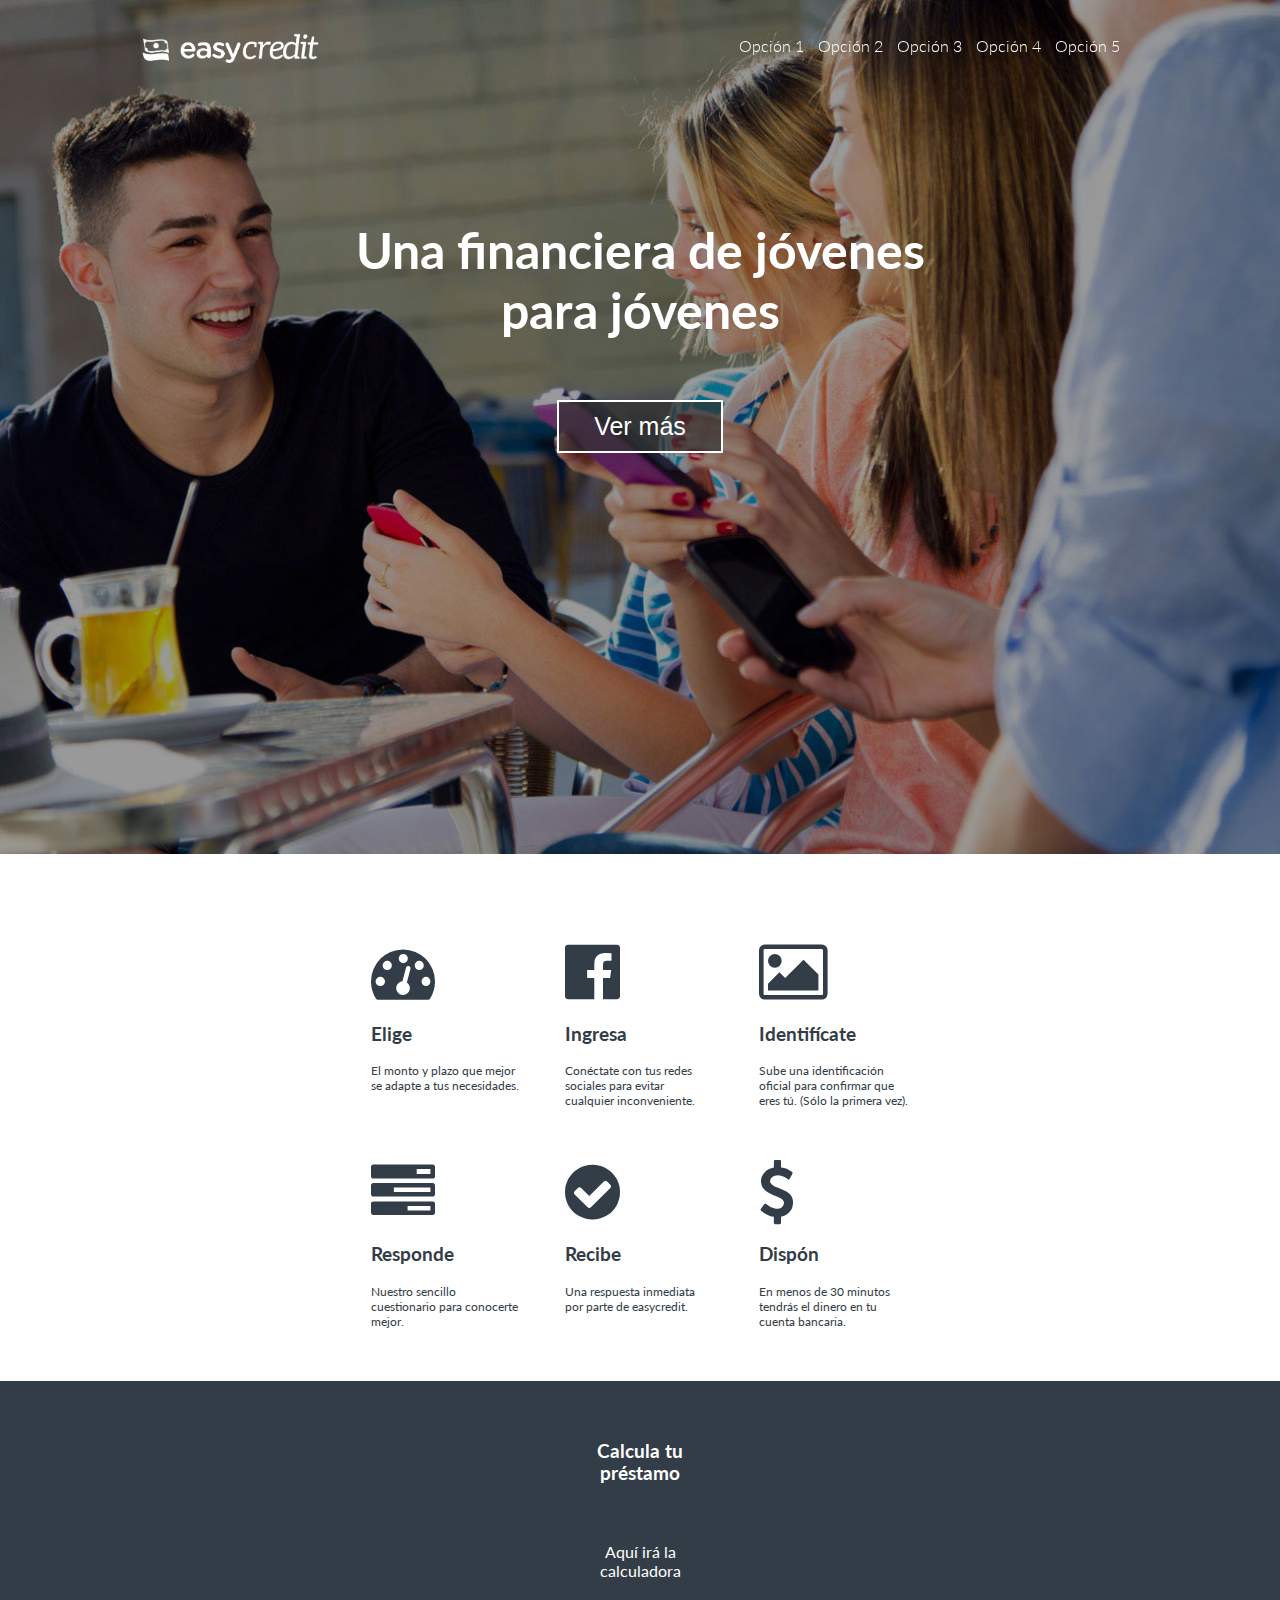
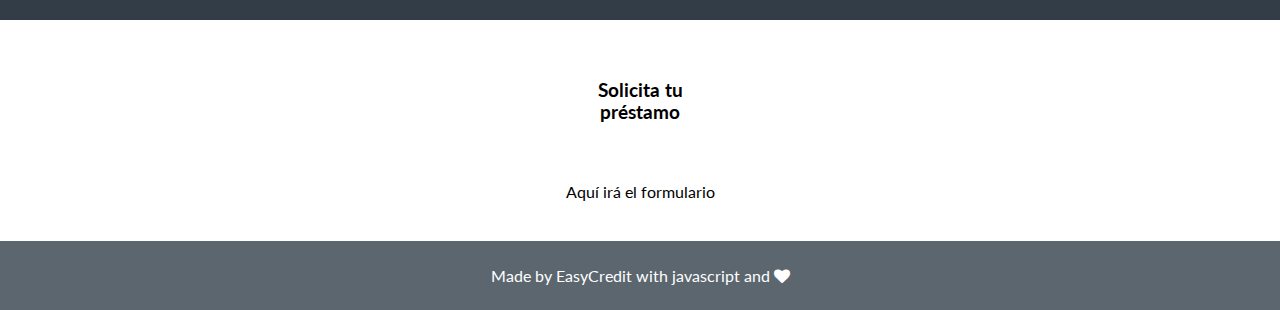
<file: index.html>
<html>
  <head>
    <meta charset="utf-8"/>
    <link rel="stylesheet" href="css/divs.css" />
    <link rel="stylesheet" href="css/styled-div.css" />
    <link rel="stylesheet" href="css/color.css" />
    <link rel="stylesheet" href="css/button.css" />
    <link rel="stylesheet" href="css/text.css" /><link rel="stylesheet" href="css/text.css" />
    <link rel="stylesheet" href="css/header-2.css" />
    <link rel="stylesheet" href="css/font-awesome.css">
    
    <script type="text/javascript" src="js/header.js"></script>
    
    <script src="https://ajax.googleapis.com/ajax/libs/jquery/1.11.3/jquery.min.js"></script>
  </head>
  <body onscroll="scrollMenu()">
    <div>
      <header id="nav-header">
      
        <div class="cell" id="burger">
          <i class="fa fa-bars fa-3x"></i><br/>
        </div>
        
        <div class="center-menu">
          <div class="cell logo" id="logo-color" style="display: none;">
            <img src="res/img/logo-color.png"/>
          </div>

          <div class="cell logo" id="logo-white">
            <img src="res/img/logo-white.png"/>
          </div>

          <div class="cell light" id="menu">
            <ul>
              <li class="item">Opción 1</li>
              <li class="item">Opción 2</li>
              <li class="item">Opción 3</li>
              <li class="item">Opción 4</li>
              <li class="item">Opción 5</li>
            </ul>
          </div>
        </div>
      </header>
    </div>
    <div class="row title center main-green">
      <img src="res/img/taylor-dark.jpg"/>
      <div class="text-header bold">
        Una financiera de jóvenes 
        <br/>
        para jóvenes
        <br/><br/>
        <input type="button" value="Ver más" class="ghost"/>
      </div>
    </div>
    <div class="row wrap center white-bg main-txt">
      <div class="cell cube left">
        <i class="fa fa-tachometer fa-4x"></i><br/>
        <h3>Elige</h3>
        <p>
          El monto y plazo que mejor se adapte a tus necesidades.
        </p>
      </div>
      <div class="cell cube left">
        <i class="fa fa-facebook-official fa-4x"></i><br/>
        <h3>Ingresa</h3>
        <p>
          Conéctate con tus redes sociales para evitar cualquier inconveniente.
        </p>
      </div>
      <div class="cell cube left">
        <i class="fa fa-photo fa-4x"></i><br/>
        <h3>Identifícate</h3>
        <p>
          Sube una identificación oficial para confirmar que eres tú. (Sólo la primera vez).
        </p>
      </div>
      <br/>
      <div class="cell cube left">
        <i class="fa fa-tasks fa-4x"></i><br/>
        <h3>Responde</h3>
        <p>
          Nuestro sencillo cuestionario para conocerte mejor.
        </p>
      </div>
      <div class="cell cube left">
        <i class="fa fa-check-circle fa-4x"></i><br/>
        <h3>Recibe</h3>
        <p>
          Una respuesta inmediata por parte de easycredit.
        </p>
      </div>
      <div class="cell cube left">
        <i class="fa fa-dollar fa-4x"></i><br/>
        <h3>Dispón</h3>
        <p>
          En menos de 30 minutos tendrás el dinero en tu cuenta bancaria.
        </p>
      </div>
    </div>
    
    <div class="row wrap center oil-main-bg white-txt">
      <div class="cell cube">
        <h3>
          Calcula tu préstamo
        </h3>
      </div>
      <br/>
      <div class="cell cube">Aquí irá la calculadora</div>
    </div>
    
    <div class="row wrap center white-bg">
      <div class="cell cube">
        <h3>
          Solicita tu préstamo
        </h3>
      </div>
      <br/>
      <div class="cell cube">Aquí irá el formulario</div>
    </div>
    
    <div class="row wrap center oil-min-bg white-txt">
      <div class="cell">Made by EasyCredit with javascript and <i class="fa fa-heart"></i></div>
    </div>
  
  </body>
</html>
</file>
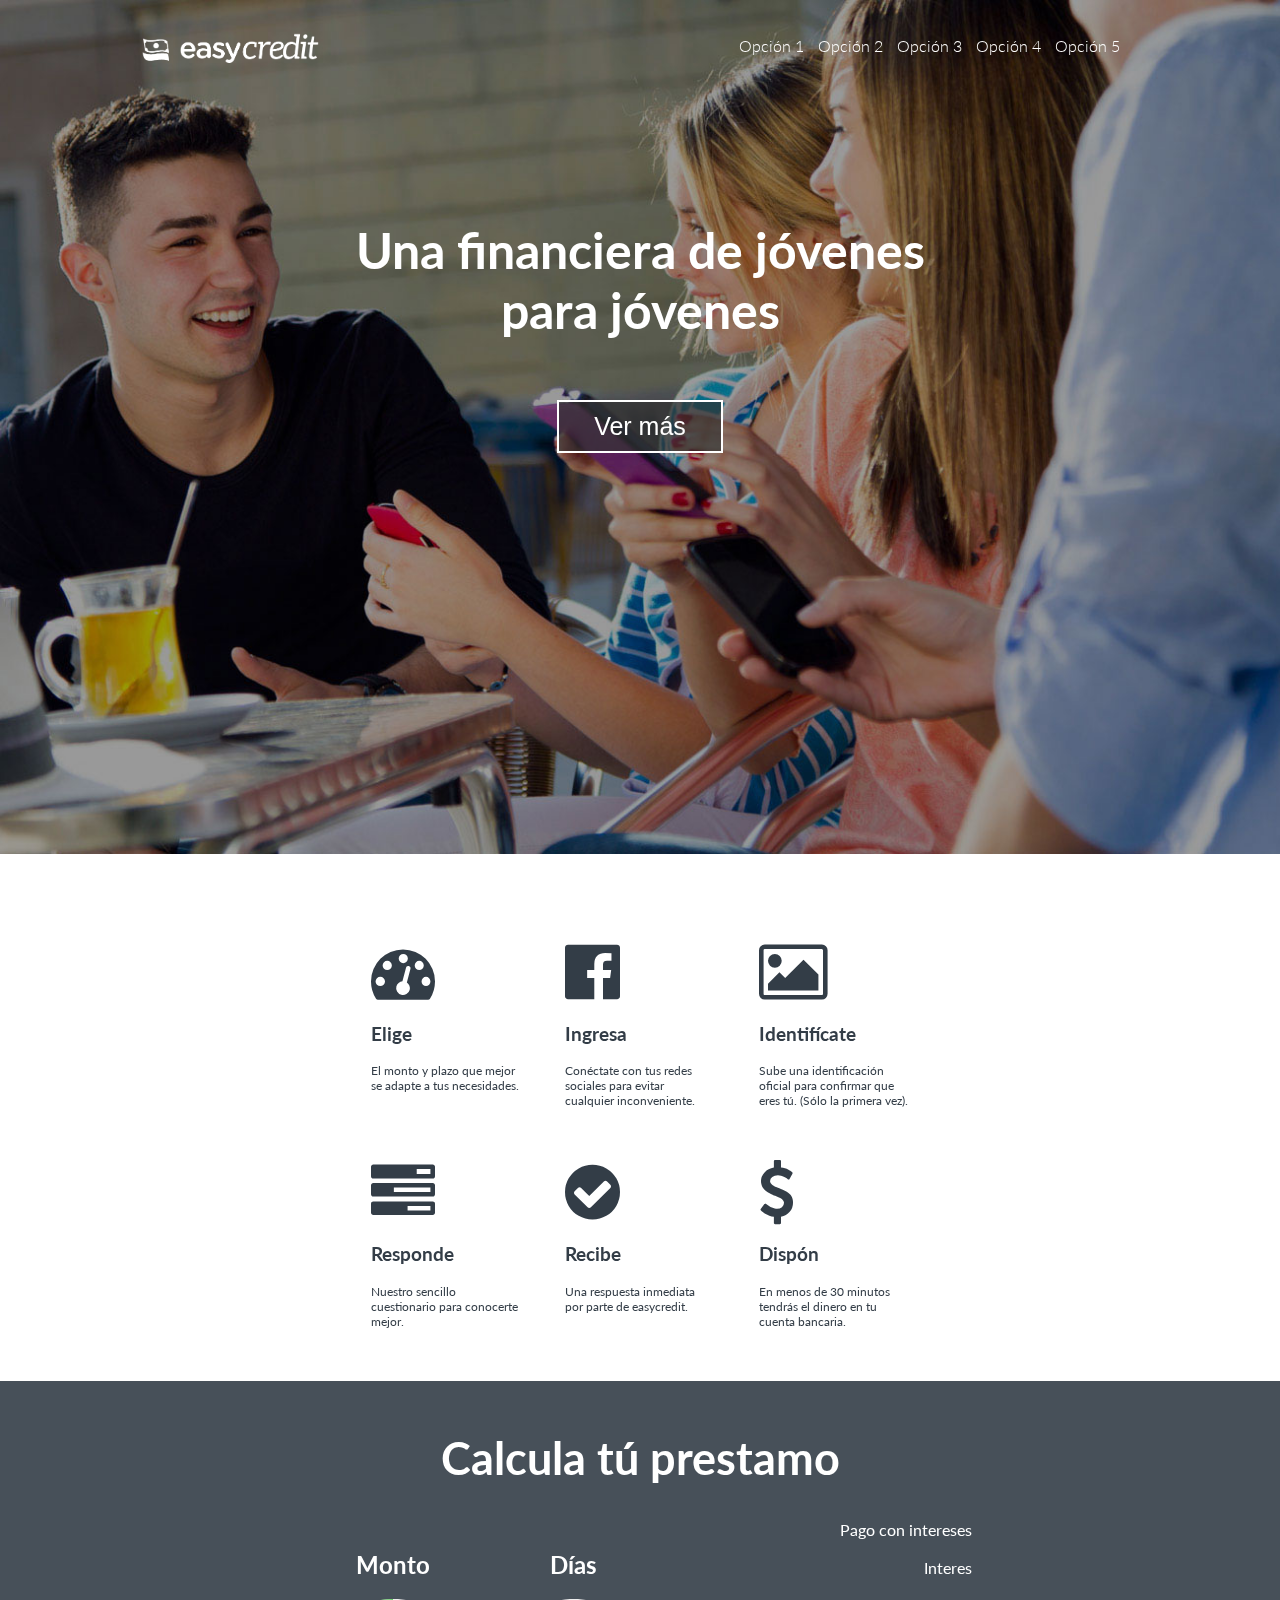
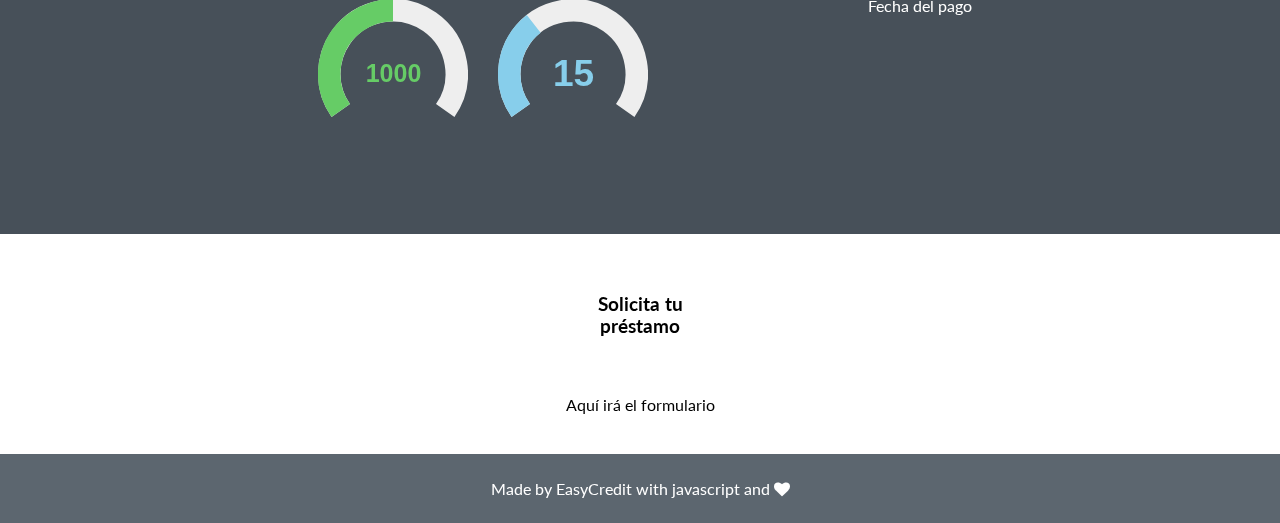
<file: index2.html>
<html>
  <head>
    <meta charset="utf-8"/>

    <link rel="stylesheet" href="css/divs.css" />
    <link rel="stylesheet" href="css/styled-div.css" />
    <link rel="stylesheet" href="css/color.css" />
    <link rel="stylesheet" href="css/text.css" /><link rel="stylesheet" href="css/text.css" />
    <link rel="stylesheet" href="css/header-2.css" />
    <link rel="stylesheet" href="css/font-awesome.css">
    <link rel="stylesheet" href="css/button.css">
    <link rel="stylesheet" href="css/calc.css">

    <script type="text/javascript" src="js/header.js"></script>
    <script type="text/javascript" src="js/calculator.js"></script>
    <script>


    var calculador = function(saldoInicial,diasTranscurridos, Intereses,TotalPagar,Fecha){
      var TasaInteresMensual = 0.33;
      var TasaInteresDiaria = (TasaInteresMensual/0.30)/100;
      var InteresPeriodo =  saldoInicial * TasaInteresDiaria *diasTranscurridos;
      var IvaIntereses = InteresPeriodo * 0.16;
      var PagoTotal = parseFloat(saldoInicial)+parseFloat(InteresPeriodo)+ parseFloat(IvaIntereses);
      var fecha= diaPago(diasTranscurridos);

      /*
      Intereses= "$  " + (parseFloat(InteresPeriodo)+ parseFloat(IvaIntereses)).toFixed(2);
      TotalPagar= "$  " + PagoTotal.toFixed(2);
      Fecha= fecha["dia"] + '/' + fecha["mes"] + '/' + fecha["año"];
      */

      document.getElementById('Intereses').innerHTML = "$  " + (parseFloat(InteresPeriodo)+ parseFloat(IvaIntereses)).toFixed(2);
      document.getElementById('TotalPagar').innerHTML = "$  " + PagoTotal.toFixed(2);
      document.getElementById('Fecha').innerHTML =  fecha["dia"] + '/' + fecha["mes"] + '/' + fecha["año"];

      return PagoTotal;

    };

    </script>

    <script src="http://ajax.googleapis.com/ajax/libs/jquery/1.7.0/jquery.min.js"></script>
    <script src="dist/jquery.knob.min.js"></script>

    <!--Let browser know website is optimized for mobile-->
    <meta name="viewport" content="width=device-width, initial-scale=1.0, maximum-scale=1.0, user-scalable=no"/>
    <meta charset="UTF-8">

  </head>
  <body onscroll="scrollMenu()">
    <div class="bg">
      <img src="res/img/bg.jpg"/>  
    </div>
    
    <div class="mover">
      <header id="nav-header">
        <div class="cell" id="burger">
          <i class="fa fa-bars fa-3x"></i><br/>
        </div>

        <div class="center-menu">
          <div class="cell logo" id="logo-color" style="display: none;">
            <img src="res/img/logo-color.png"/>
          </div>

          <div class="cell logo" id="logo-white">
            <img src="res/img/logo-white.png"/>
          </div>
           
          <div class="cell light" id="menu">
            <ul>
              <li class="item">Opción 1</li>
              <li class="item">Opción 2</li>
              <li class="item">Opción 3</li>
              <li class="item">Opción 4</li>
              <li class="item">Opción 5</li>
            </ul>
          </div>
        </div>
      </header>
      <div class="row title center main-green">
        <img src="res/img/taylor-dark.jpg"/>
        <div class="text-header bold">
          Una financiera de jóvenes 
          <br/>
          para jóvenes
          <br/><br/>
          <input type="button" value="Ver más" class="ghost"/>
        </div>
      </div>
    
    <div class="row wrap center white-bg main-txt">
      <div class="cell cube left">
        <i class="fa fa-tachometer fa-4x"></i><br/>
        <h3>Elige</h3>
        <p>
          El monto y plazo que mejor se adapte a tus necesidades.
        </p>
      </div>
      <div class="cell cube left">
        <i class="fa fa-facebook-official fa-4x"></i><br/>
        <h3>Ingresa</h3>
        <p>
          Conéctate con tus redes sociales para evitar cualquier inconveniente.
        </p>
      </div>
      <div class="cell cube left">
        <i class="fa fa-photo fa-4x"></i><br/>
        <h3>Identifícate</h3>
        <p>
          Sube una identificación oficial para confirmar que eres tú. (Sólo la primera vez).
        </p>
      </div>
      <br/>
      <div class="cell cube left">
        <i class="fa fa-tasks fa-4x"></i><br/>
        <h3>Responde</h3>
        <p>
          Nuestro sencillo cuestionario para conocerte mejor.
        </p>
      </div>
      <div class="cell cube left">
        <i class="fa fa-check-circle fa-4x"></i><br/>
        <h3>Recibe</h3>
        <p>
          Una respuesta inmediata por parte de easycredit.
        </p>
      </div>
      <div class="cell cube left">
        <i class="fa fa-dollar fa-4x"></i><br/>
        <h3>Dispón</h3>
        <p>
          En menos de 30 minutos tendrás el dinero en tu cuenta bancaria.
        </p>
      </div>
    </div>

    <div class="row wrap center oil-transparent-bg white-txt">
      <h1 align= "center" style="font-size: 45px;" class="flow-text" >
        Calcula tú prestamo
      </h1>
      <div class="container">
        <div class="row">
          <div class="cell">
            <div id="Calculadora"  align= "center" class="cell" >
              
              <div class="cell">
                <h2 >Monto</h2>
                <input id= "monto"  name="monto" type="text" value= "1000"  class="dial" data-fgColor="#66CC66"  data-width="150" data-step="100" data-min="0" data-max="2000" data-thickness=".3" data-angleArc=250 data-angleOffset=-125>
                <script>
                  var intereses= "";
                  var totalpagar= "";
                  var fecha = "";

                  $(function() {
                    $(".dial").knob({
                      change : function () { calculador(monto.value, dias.value, intereses, totalpagar, fecha);}
                    });
                  });
                </script>
              </div>
              
              &nbsp;&nbsp;&nbsp;
              
              <div class="cell">
                <h2>Días</h2>
                <input id = "dias" name="dias" type="text" value="15" class="dial"   data-width="150" data-step="1" data-min="7" data-max="30"  data-thickness=".3"data-angleArc=250 data-angleOffset=-125 >
                <script>
                  var intereses= "";
                  var totalpagar= "";
                  var fecha = "";

                  $(function() {
                    $(".dial").knob({
                      change : function () { calculador(monto.value, dias.value, intereses.value, totalpagar.value, fecha.value);}
                    });
                  });
                </script>
              </div>
            
            </div>
          </div>
          
          <div class="cell">
            <div id="Datos" align="right" style="margin-left: 100px; width: 200px;">
              <span> Pago con intereses</span>
              <div class="number bold" id="TotalPagar"></div>
                                            
              <br/>                              
                                             
              <span> Interes</span>
              <div class="number bold" id="Intereses"></div>
              
              <br/>
              
              <span> Fecha del pago</span>
              <div class="number bold" id="Fecha"></div>
            </div>
          </div>
          
        </div>
      </div>
    </div>

    <div class="row wrap center white-bg">
      <div class="cell cube">
        <h3>
          Solicita tu préstamo
        </h3>
      </div>
      <br/>
      <div class="cell cube">Aquí irá el formulario</div>
    </div>

    <div class="row wrap center oil-min-bg white-txt">
        <div class="cell">
          Made by EasyCredit with javascript and <i class="fa fa-heart"></i>
        </div>
    </div>

  </div>
  </body>
</html>
</file>
<file: css/divs.css>
body{
  padding: 0px;
  margin: 0px;
}

.row{
  width: 100%;
  -webkit-box-sizing: border-box; /* Safari/Chrome, other WebKit */
  -moz-box-sizing: border-box;    /* Firefox, other Gecko */
  box-sizing: border-box;
}

.wrap{
  padding: 20px;
}

.cell{
  display: inline-block;
  vertical-align: top;
  margin: 5px;
}
</file>
<file: css/styled-div.css>
.title{
  height:100vh;
  overflow: hidden;
}

.title img{
  width: 100%;
}

.cube{
  padding: 15px;
  margin: 5px; 
  max-width: 150px;
}

.cube p{
  font-size: 12px;
}
</file>
<file: css/color.css>
.blue-bg{
  background: #0062ad;
}

.green-main-bg{
  background: #1d8735;
}

.green-min-bg{
  background: #add683;
}

.oil-main-bg{
  background: #333d47;
}

.oil-transparent-bg{
  background: rgba(51,61,71,.9);
}

.oil-min-bg{
  background: #5c666f;
}

.white-bg{
  background: #fff;
}

.main-txt{
  color: #333d47;
}

.white-txt{
  color: white !important;
}

.blue-txt{
  color: black;
}
</file>
<file: css/button.css>
.ghost{
  background: rgba(50,50,50, .7);
  border: 2px solid white;
  font-size: 25px;
  padding: 10px 35px 10px 35px;
  color: white;
  outline: none;
}

.ghost:hover{
  background: rgba(0,98,173, 1);
}
</file>
<file: css/text.css>
@import url(http://fonts.googleapis.com/css?family=Lato:100,300,400,700);

body{
  font-family: "Lato"
}

.left{
  text-align: left !important;
}

.center{
  text-align: center!important;
}

.right{
  text-align: right!important;
}

.justify{
  text-align: justify!important;
}

.icon{
  color: #0062ad;
}

.thin{
  font-weight: 100;
}

.light{
  font-weight: 300;
}

.normal{
  font-weight: 400;
}

.bold{
  font-weight: 700;
}
</file>
<file: css/header-2.css>
header{
  position: fixed;
  top: 0;
  left: 0;
  padding: 15px;
  width: 100%;
  background: rgba(255, 255, 255, 0);
  z-index: 20;
  animation-duration: 4s;
  -webkit-animation-duration: 4s; /* Chrome, Safari, Opera */
  -webkit-box-sizing: border-box; /* Safari/Chrome, other WebKit */
  -moz-box-sizing: border-box;    /* Firefox, other Gecko */
  box-sizing: border-box;         /* Opera/IE 8+ */
}

.mover{
  position: absolute;
  z-index: 10;
}

header .logo{
  width: 200px;
  padding: 10px;
}

header .logo img{
  width: 100%;
}

#menu{
  position: absolute;
  color: white;
  right: 150px;
}

#menu ul{
  
}

#menu li{
  display: inline;
  margin: 5px;
}

#menu li:hover{
  color: #a2d686;
  cursor: pointer;
}

#burger{
  display: none;
  color: white;
}

#burger:hover{
  opacity: .8;
}

.text-header{
  position: absolute;
  top: 220px;
  width: 100%;
  color: white;
  font-size: 50px;
}

.center-menu{
  margin-left: 100px;
  margin-right: 100px;
}

.bg{
  position: fixed;
  width: 100%;
  z-index: 0;
}

.bg img{
  height: 100%;
  width: 100%;
}

@media all and (max-width: 780px) {
  #burger{
    display: inline-block;
  }
  
  
  #menu li{
    display: block;
    padding: 10px;
    background: red;
  }
}
</file>
<file: css/calc.css>
.number{
  font-size: 30px;
}
</file>
